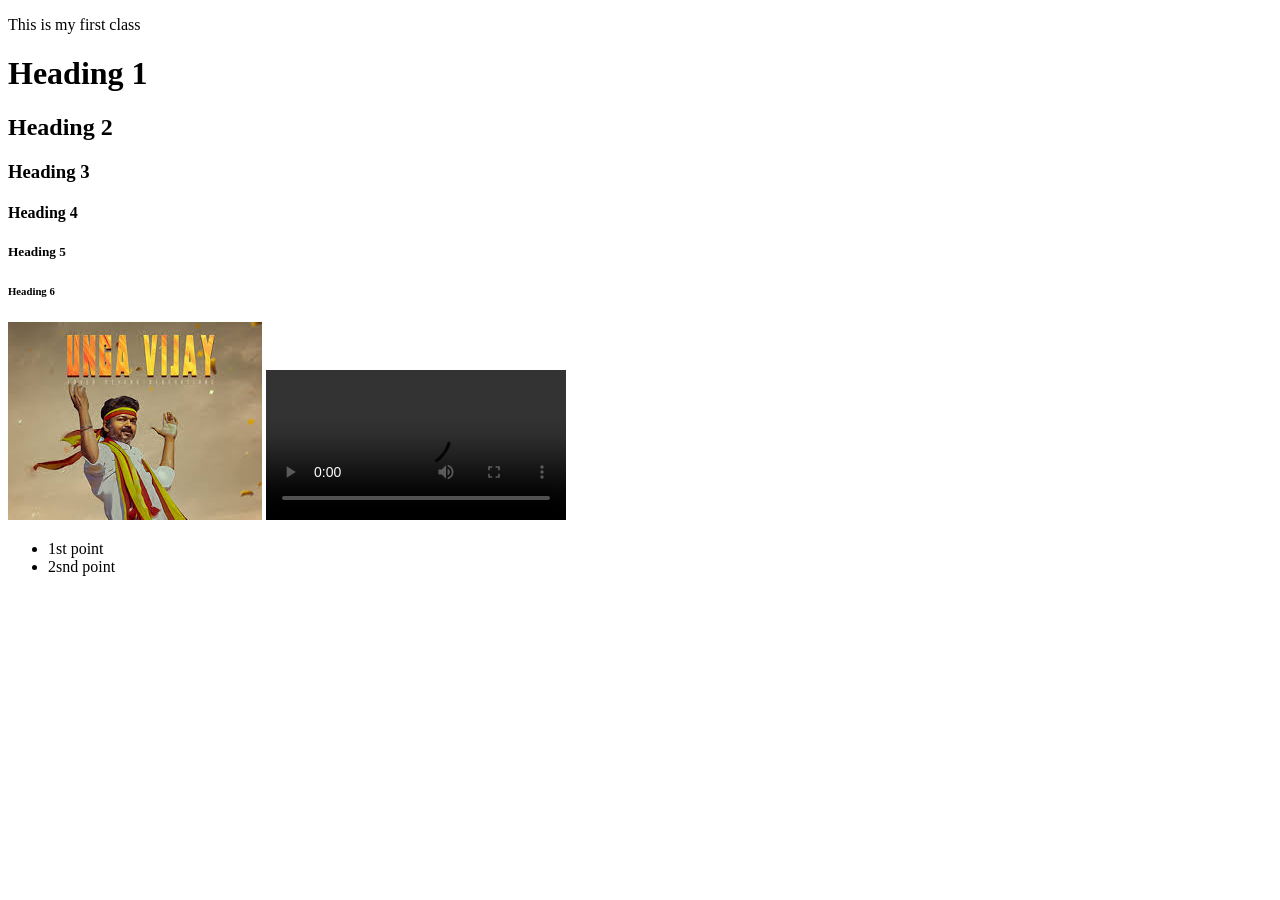
<file: index.html>
<!DOCTYPE html>
<html>
    <head>

        <title>My First Web Page</title>
    </head>
    <body>
        <p>
            This is my first class
        </p>
    <h1>Heading 1</h1>
    <h2>Heading 2</h2>
    <h3>Heading 3</h3>
    <h4>Heading 4</h4>
    <h5>Heading 5</h5>
    <h6>Heading 6</h6>
    <img src="vijay.jpg">
    <video controls>
        <source src="mersal.mp4" type="mersal/mp4">
    </video>
    <!-- <ol>
        <li>1st point</li>
        <li>2snd point</li>+
    </ol> -->

    <ul>
        <li>1st point</li>
        <li>2snd point</li>
    </ul>
    </body>

</html>
</file>
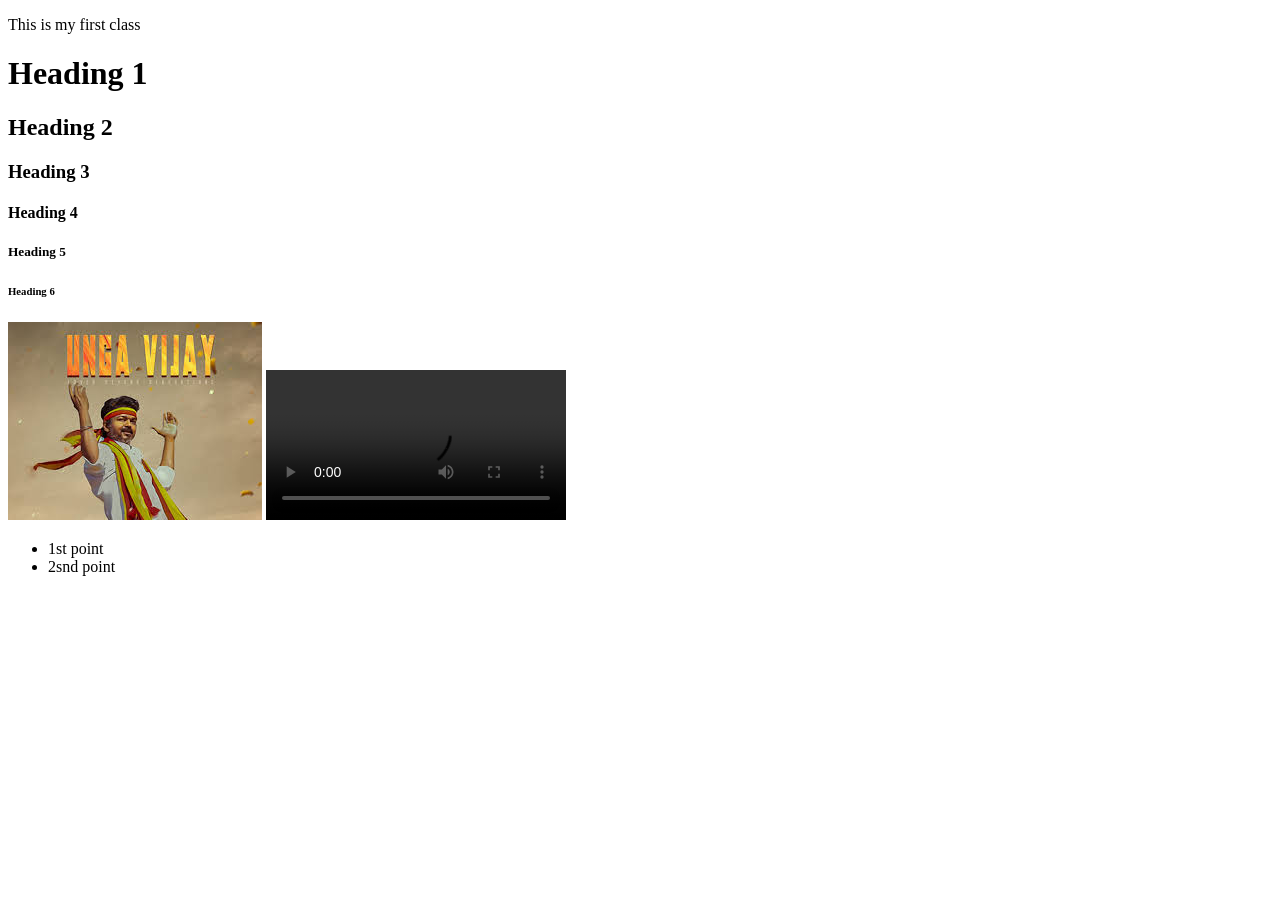
<file: HTML/index.html>
<!DOCTYPE html>
<html>
    <head>

        <title>My First Web Page</title>
    </head>
    <body>
        <p>
            This is my first class
        </p>
    <h1>Heading 1</h1>
    <h2>Heading 2</h2>
    <h3>Heading 3</h3>
    <h4>Heading 4</h4>
    <h5>Heading 5</h5>
    <h6>Heading 6</h6>
    <img src="vijay.jpg">
    <video controls>
        <source src="mersal.mp4" type="mersal/mp4">
    </video>
    <!-- <ol>
        <li>1st point</li>
        <li>2snd point</li>+
    </ol> -->

    <ul>
        <li>1st point</li>
        <li>2snd point</li>
    </ul>
    </body>
    

</html>
</file>
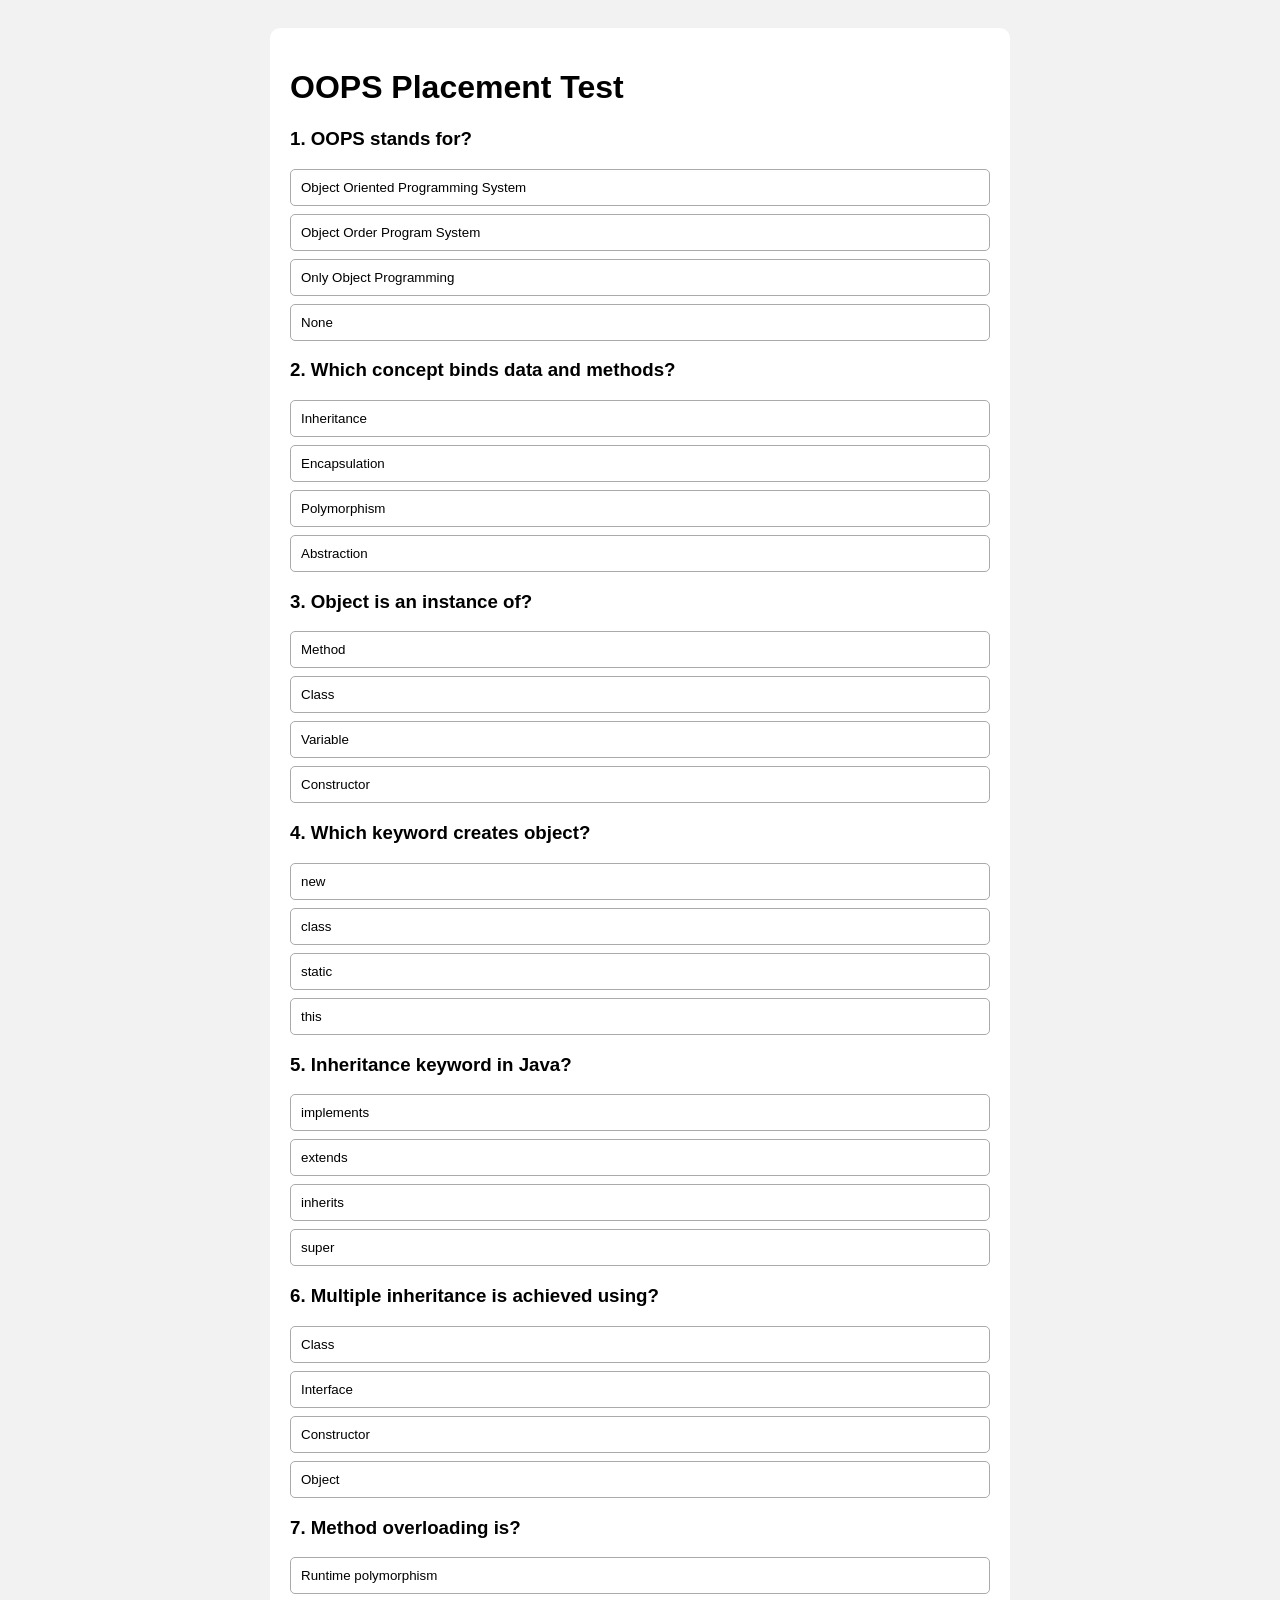
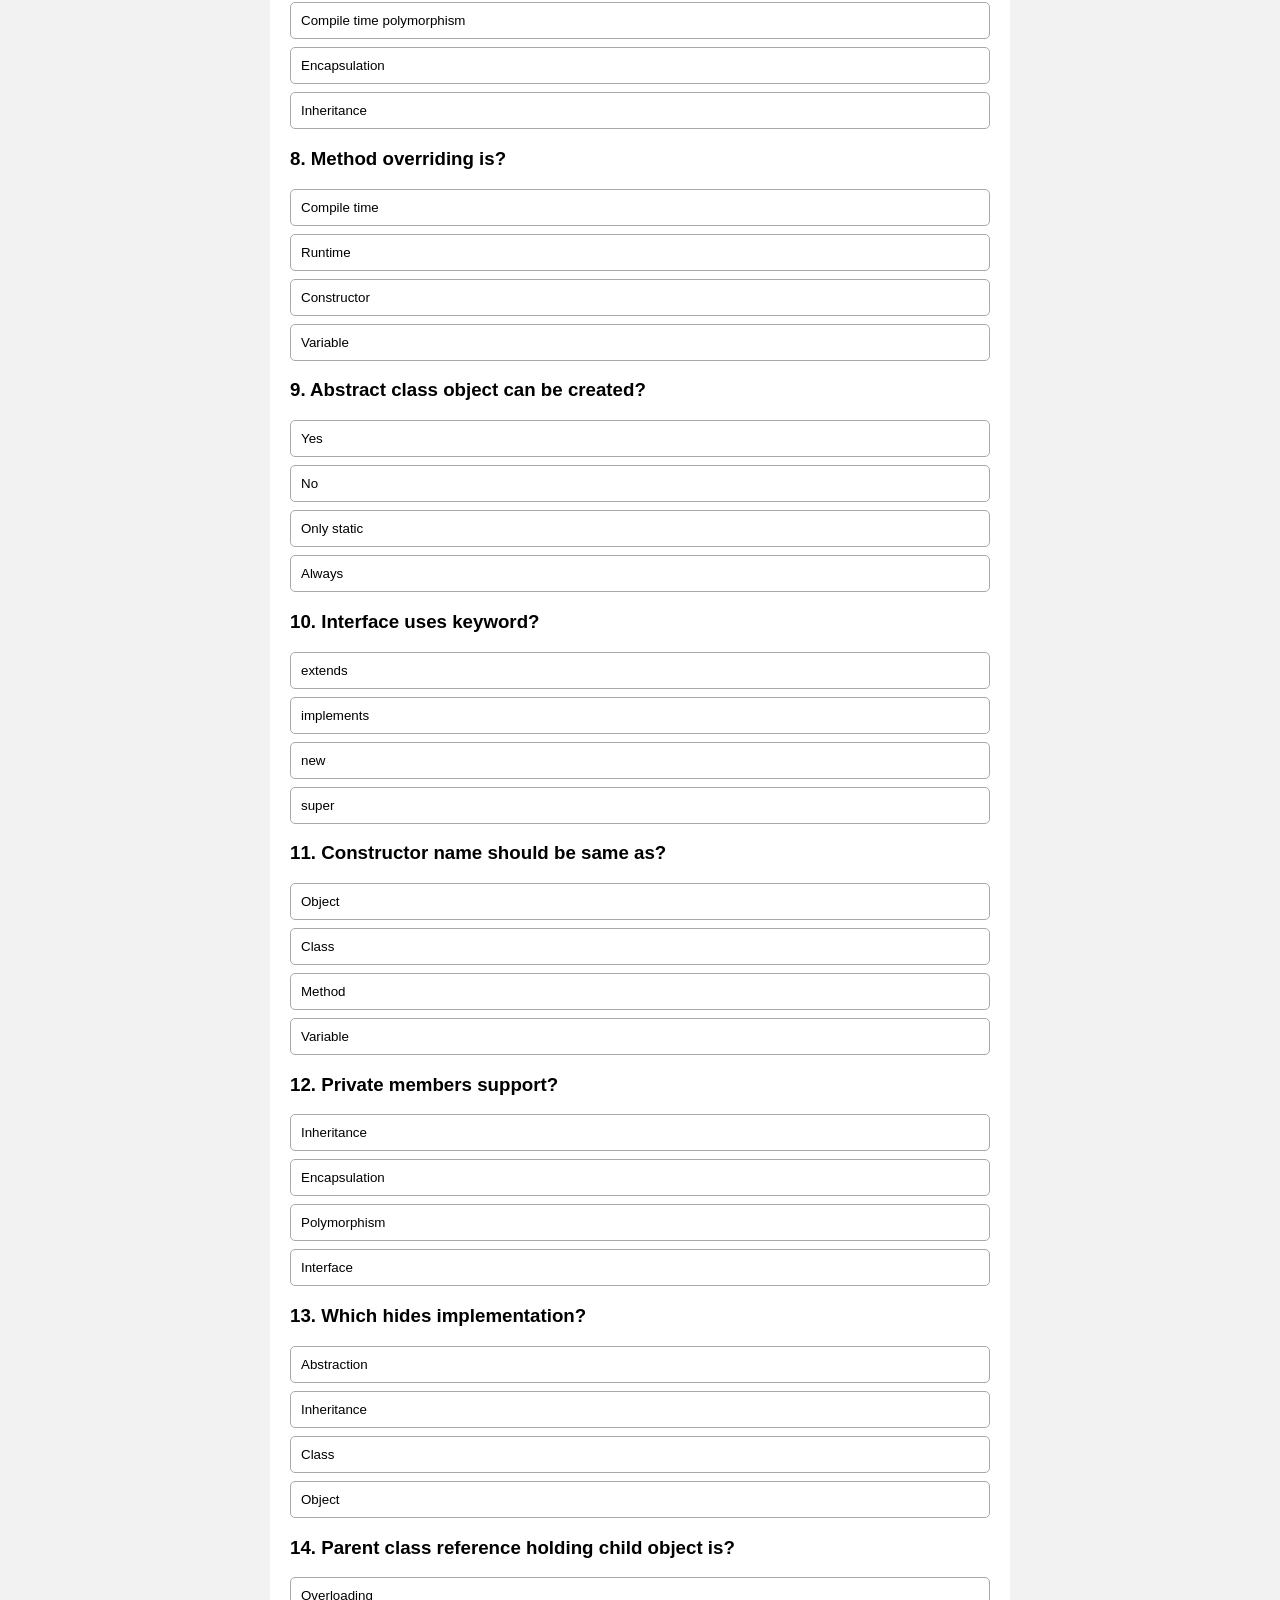
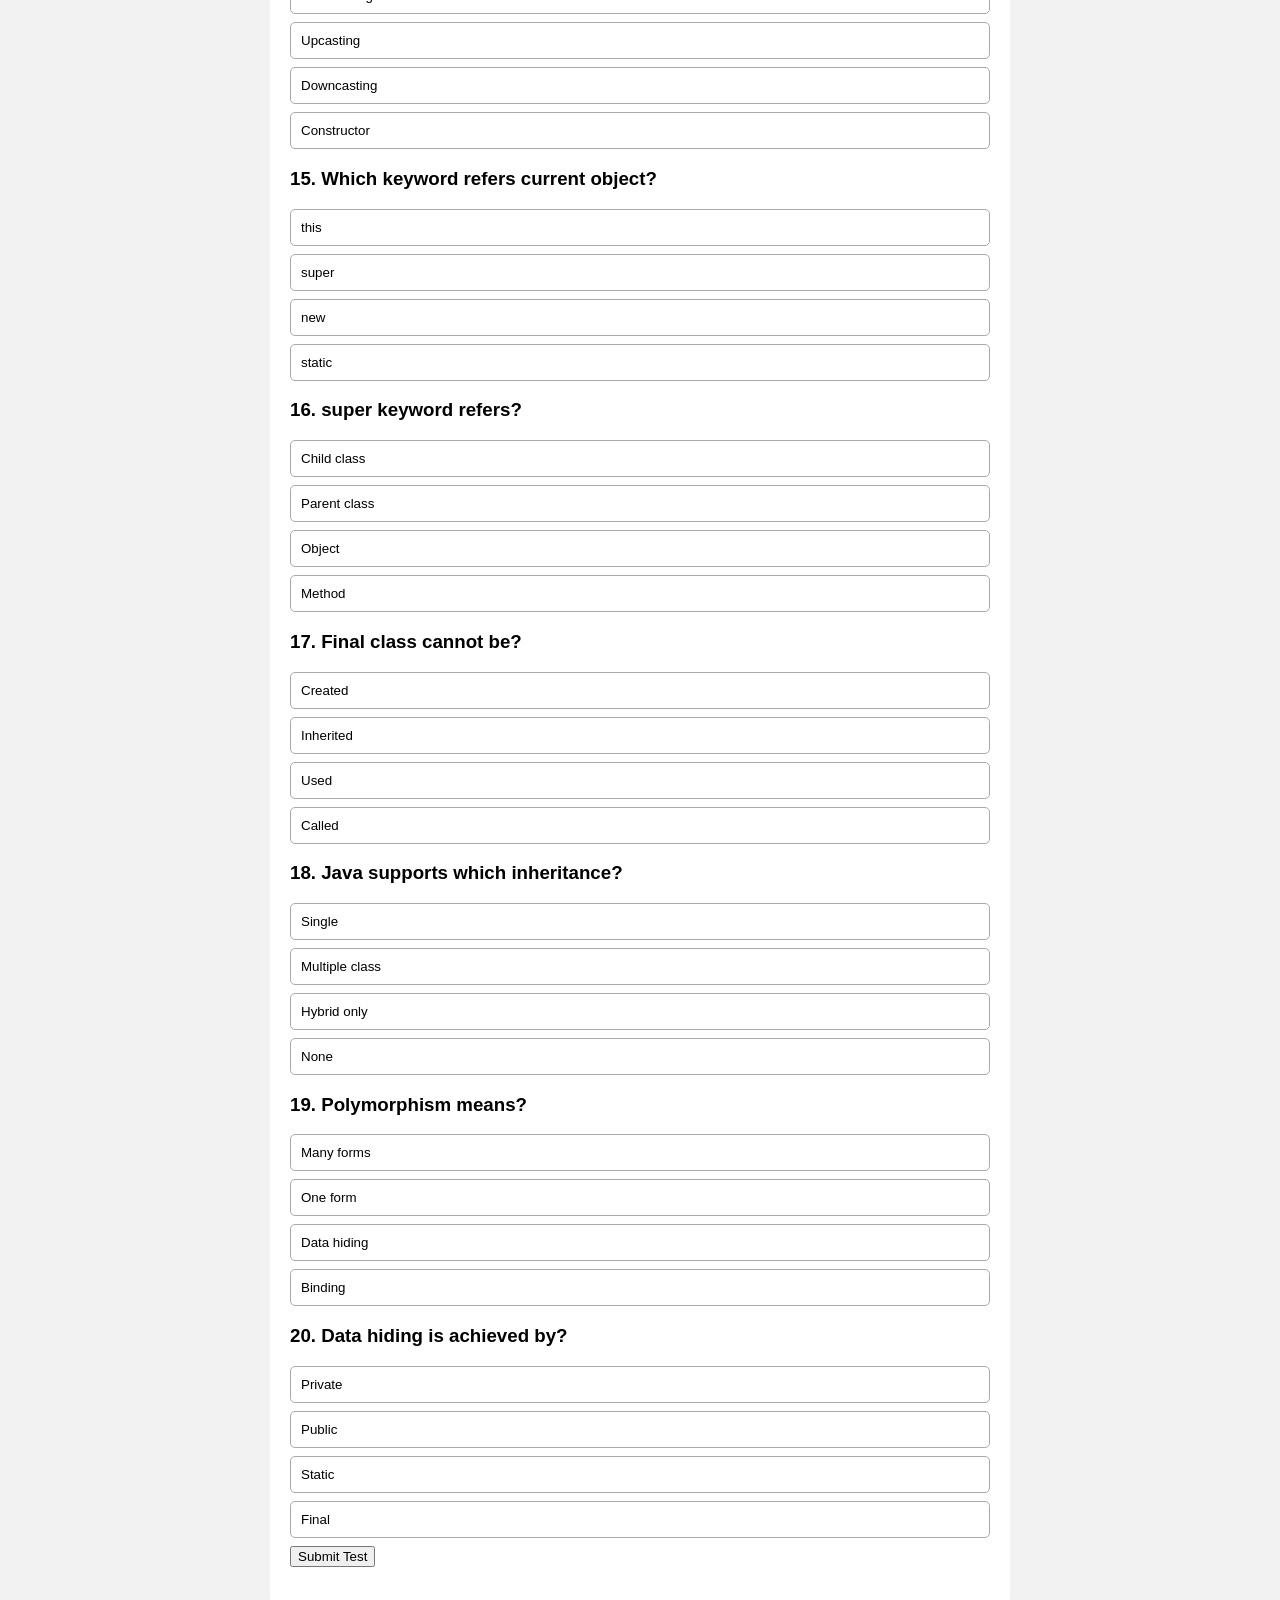
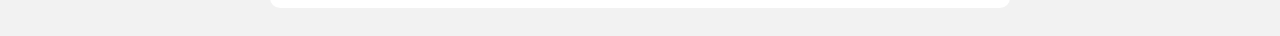
<file: HTML/Mcq1.html>
<!DOCTYPE html>
<html>
<head>
<title>OOPS Placement Test</title>

<style>
body{
    font-family: Arial;
    background:#f2f2f2;
    padding:20px;
}

.container{
    background:white;
    padding:20px;
    border-radius:10px;
    max-width:700px;
    margin:auto;
}

.option{
    display:block;
    width:100%;
    text-align:left;
    padding:10px;
    margin:8px 0;
    cursor:pointer;
    border:1px solid #aaa;
    border-radius:5px;
    background:white;
}

.option:hover{
    background:#ddd;
}

.correct{
    background:lightgreen;
}

.wrong{
    background:lightcoral;
}

#result{
    font-size:25px;
    font-weight:bold;
}
</style>

</head>


<body>


<div class="container">

<h1>OOPS Placement Test</h1>

<div id="quiz"></div>

<button onclick="submitTest()">Submit Test</button>

<h2 id="result"></h2>


</div>


<script>


let questions=[

{
q:"1. OOPS stands for?",
o:["Object Oriented Programming System",
"Object Order Program System",
"Only Object Programming",
"None"],
a:0
},

{
q:"2. Which concept binds data and methods?",
o:["Inheritance","Encapsulation","Polymorphism","Abstraction"],
a:1
},

{
q:"3. Object is an instance of?",
o:["Method","Class","Variable","Constructor"],
a:1
},

{
q:"4. Which keyword creates object?",
o:["new","class","static","this"],
a:0
},

{
q:"5. Inheritance keyword in Java?",
o:["implements","extends","inherits","super"],
a:1
},

{
q:"6. Multiple inheritance is achieved using?",
o:["Class","Interface","Constructor","Object"],
a:1
},

{
q:"7. Method overloading is?",
o:["Runtime polymorphism",
"Compile time polymorphism",
"Encapsulation",
"Inheritance"],
a:1
},

{
q:"8. Method overriding is?",
o:["Compile time",
"Runtime",
"Constructor",
"Variable"],
a:1
},

{
q:"9. Abstract class object can be created?",
o:["Yes","No","Only static","Always"],
a:1
},

{
q:"10. Interface uses keyword?",
o:["extends","implements","new","super"],
a:1
},


{
q:"11. Constructor name should be same as?",
o:["Object","Class","Method","Variable"],
a:1
},

{
q:"12. Private members support?",
o:["Inheritance","Encapsulation","Polymorphism","Interface"],
a:1
},

{
q:"13. Which hides implementation?",
o:["Abstraction","Inheritance","Class","Object"],
a:0
},

{
q:"14. Parent class reference holding child object is?",
o:["Overloading","Upcasting","Downcasting","Constructor"],
a:1
},

{
q:"15. Which keyword refers current object?",
o:["this","super","new","static"],
a:0
},

{
q:"16. super keyword refers?",
o:["Child class","Parent class","Object","Method"],
a:1
},

{
q:"17. Final class cannot be?",
o:["Created","Inherited","Used","Called"],
a:1
},

{
q:"18. Java supports which inheritance?",
o:["Single","Multiple class",
"Hybrid only","None"],
a:0
},

{
q:"19. Polymorphism means?",
o:["Many forms","One form","Data hiding","Binding"],
a:0
},

{
q:"20. Data hiding is achieved by?",
o:["Private","Public","Static","Final"],
a:0
}


];


let quiz=document.getElementById("quiz");


questions.forEach((item,index)=>{

quiz.innerHTML+=`

<div>
<h3>${item.q}</h3>

${item.o.map((x,i)=>

`<button class="option" 
onclick="answer(this,${index},${i})">
${x}
</button>`

).join("")}

</div>

`;

});


let score=0;


function answer(btn,q,opt){

let buttons=btn.parentElement.querySelectorAll("button");


buttons.forEach(b=>{
    b.disabled=true;
});


if(opt==questions[q].a){

btn.classList.add("correct");
score++;

}
else{

btn.classList.add("wrong");

buttons[questions[q].a].classList.add("correct");

}

}



function submitTest(){

document.getElementById("result").innerHTML=
"Your Score: "+score+"/20";

}


</script>


</body>
</html>
</file>
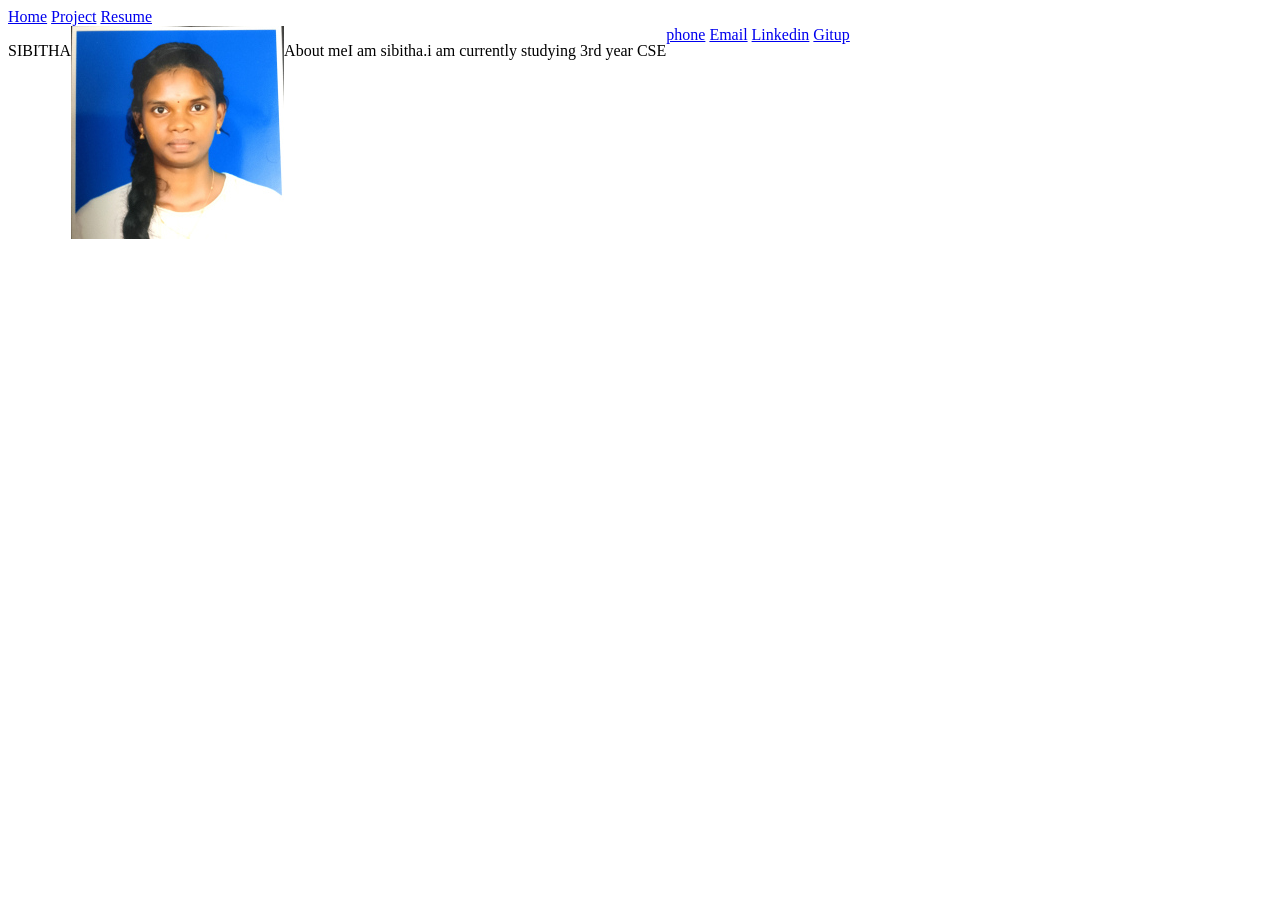
<file: HTML/TASK2/Home.html>
<!DOCTYPE html>
<html>
    <head>
        <link rel ="stylesheet" href="Home.css"
        <body>
            <nav>
                <a href="Home.html">Home</a>
                <a href="Project.html">Project</a>
                <a href="Resume.html">Resume</a>
            </nav>
            <div class="main-section">
                <p>SIBITHA</p>
                <img src="photo.jpeg"

            </div>
            <p>About me</p>
            <p>I am sibitha.i am currently studying 3rd year CSE</p>
            <footer>
                <a href="tel:+918807706203">phone</a>
                <a href="mailto":sibithabuvi8@gamil.com>Email</a>
                <a href="www.linkedin.com/in/sibitha-sibi-2a27063a8">Linkedin</a>
                <a href="https://github.com/sibithabuvihub-2007/411724104049">Gitup</a>
            </footer>
        </body>

    </head>
</html>
</file>
<file: HTML/TASK2/Home.css>
.main-section{
    display: flex;
}
</file>
